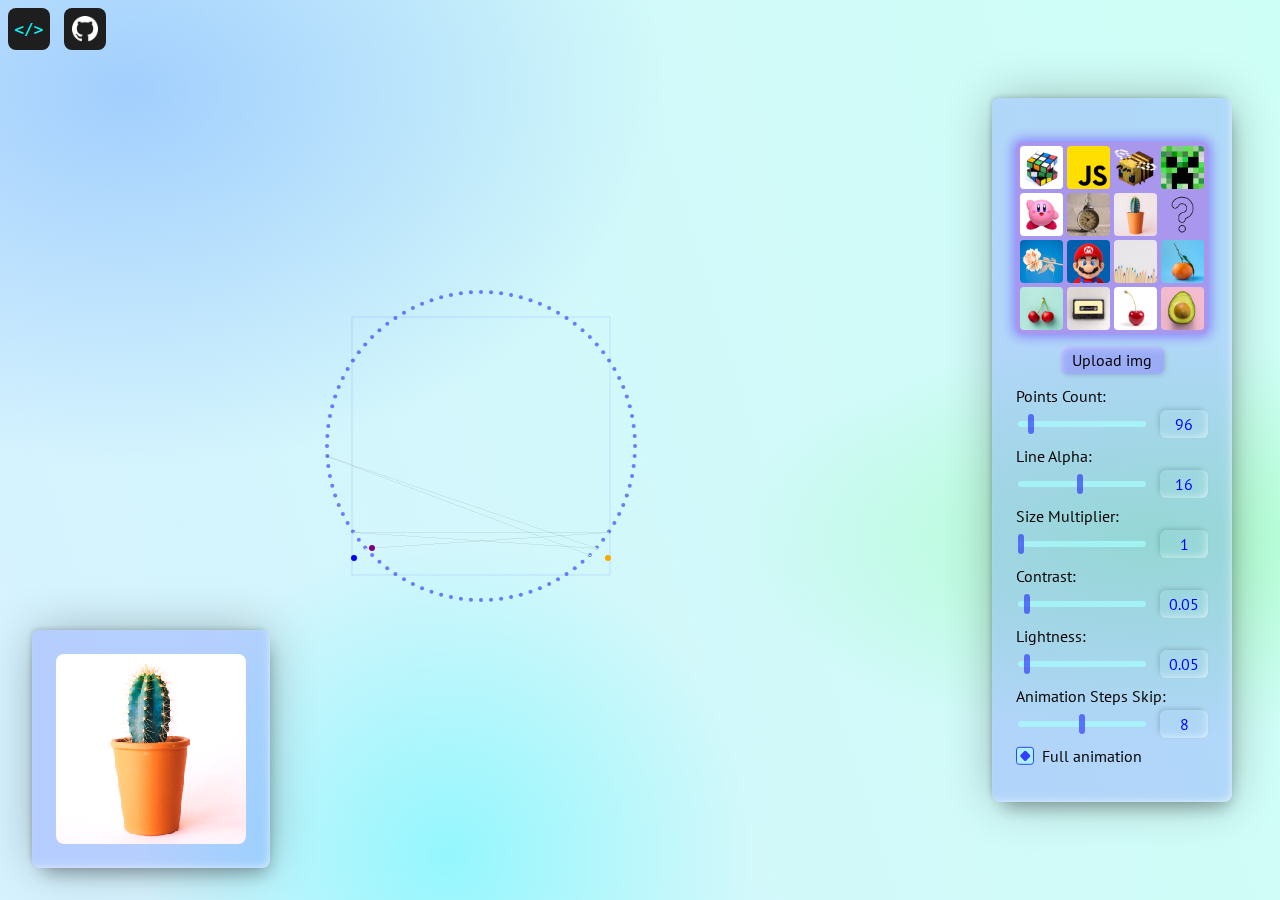
<file: index.html>
<!DOCTYPE html>
<html lang="en" style="height: 100%;">
<head>
	<meta charset="UTF-8">
	<meta name="viewport" content="width=device-width, initial-scale=1.0">
	<meta property="og:title" content="String Art" />
	<meta property="og:description" content="Implementation of the String Art program" />
	<meta property="og:type" content="website">
	<meta property="og:url" content="https://mixelte.github.io/stringArt/">
	<meta property="og:image" content="https://mixelte.github.io/stringArt/images/logo.png" />
	<meta property="og:image:type" content="image/png">
	<meta property="og:image:width" content="466">
	<meta property="og:image:height" content="314">
	<meta name="twitter:site" content="String Art">
	<meta name="twitter:title" content="String Art">
	<meta name="twitter:description" content="Implementation of the String Art program">
	<meta name="twitter:card" content="summary_large_image">
	<meta name="twitter:image:src" content="https://mixelte.github.io/stringArt/images/logo.png">
	<link rel="canonical" href="https://mixelte.github.io/stringArt/" />
	<title>String Art</title>
	<meta name="description" content="Програма рисует любую картинку с помощью верёвочек, последовательно переплетающихся по кругу."/>
	<link rel="shortcut icon" type="image/x-icon" href="favicon.ico">
	<link rel="stylesheet" href="https://fonts.googleapis.com/css?family=PT Sans|PT Sans Caption|PT Mono">
	<link rel="stylesheet" type="text/css" href="styles.css">
	<link rel="stylesheet" type="text/css" href="popup.css">
	<script src="out/main.js" type="module"></script>
</head>
<body>
	<!-- Yandex.Metrika counter -->
	<script type="text/javascript" >
		(function(m,e,t,r,i,k,a){m[i]=m[i]||function(){(m[i].a=m[i].a||[]).push(arguments)};
		m[i].l=1*new Date();
		for (var j = 0; j < document.scripts.length; j++) {if (document.scripts[j].src === r) { return; }}
		k=e.createElement(t),a=e.getElementsByTagName(t)[0],k.async=1,k.src=r,a.parentNode.insertBefore(k,a)})
		(window, document, "script", "https://mc.yandex.ru/metrika/tag.js", "ym");

		ym(94463240, "init", {
			clickmap:true,
			trackLinks:true,
			accurateTrackBounce:true
		});
	</script>
	<noscript><div><img src="https://mc.yandex.ru/watch/94463240" style="position:absolute; left:-9999px;" alt="" /></div></noscript>
	<!-- /Yandex.Metrika counter -->

	<div class="log" id="log">
	</div>
	<div class="log" id="log_errors">
	</div>
	<a class="gh_link" href="https://github.com/MixelTe/stringArt" target="_blank">
		<img src="./images/gitHub.png" alt="github">
	</a>
	<div class="canvas">
		<div>
			<canvas id="canvas">Canvas</canvas>
			<div class="lineAnim" id="lineAnim1"></div>
			<div class="lineAnim" id="lineAnim2"></div>
			<div class="lineAnim" id="lineAnim3"></div>
		</div>
	</div>
	<div class="currentImage">
		<canvas id="currentImage"></canvas>
	</div>
	<div class="bar">
		<div>
			<div style="display: none;">
				<span>Image: </span>
				<select id="img"></select>
			</div>
			<div id="selectImg"></div>
		</div>
		<div class="imgfile">
			<input type="file" id="imgfile" accept="image/*">
			<label for="imgfile">
				Upload img
			</label>
		</div>
		<div class="inputs">
			<div class="input">
				<div>Points Count: </div>
				<div>
					<input type="range" id="pointsCount" min="16" max="1024" step="16">
					<span id="pointsCount_display">00</span>
				</div>
			</div>
			<div class="input hide">
				<div>Min Line Offset: </div>
				<div>
					<input type="range" id="pointsOffset" min="1" max="128" step="4">
					<span id="pointsOffset_display">00</span>
				</div>
			</div>
			<div class="input hide">
				<div>Lines Count: </div>
				<div>
					<input type="range" id="linesCount" min="16" max="32000" step="128">
					<span id="linesCount_display">00</span>
				</div>
			</div>
			<div class="input">
				<div>Line Alpha: </div>
				<div>
					<input type="range" id="lineA" min="1" max="32" step="1">
					<span id="lineA_display">00</span>
				</div>
			</div>
			<div class="input">
				<div>Size Multiplier: </div>
				<div>
					<input type="range" id="sizeMul" min="1" max="3" step="0.1">
					<span id="sizeMul_display">00</span>
				</div>
			</div>
			<div class="input">
				<div>Contrast: </div>
				<div>
					<input type="range" id="contrast" min="0" max="1" step="0.05">
					<span id="contrast_display">00</span>
				</div>
			</div>
			<div class="input">
				<div>Lightness: </div>
				<div>
					<input type="range" id="lightness" min="0" max="1" step="0.05">
					<span id="lightness_display">00</span>
				</div>
			</div>
			<div class="input">
				<div>Animation Steps Skip: </div>
				<div>
					<input type="range" id="animSkipSteps" min="0" max="16" step="1">
					<span id="animSkipSteps_display">00</span>
				</div>
			</div>
			<div class="input_checkbox hide">
				<input type="checkbox" id="stopOnZero">
				<label for="stopOnZero">Stop on zero efficiency</label>
			</div>
			<div class="input_checkbox">
				<input type="checkbox" id="anim">
				<label for="anim">Full animation</label>
			</div>
		</div>
	</div>
</body>
</html>
</file>
<file: styles.css>
body {
	margin: 0px;
	min-height: 100%;
	display: flex;
	background: radial-gradient(at 35% 95%, rgba(0,249,255,0.3) 0%, transparent 26%),
	radial-gradient(at 90% 60%, rgba(61,255,56,0.22) 0%, transparent 26%),
	radial-gradient(at 10% 10%, rgba(56,125,255,0.32) 0%, rgba(0,0,0,0) 33%),
	linear-gradient(253deg, #cefff6 0%, #d6f2ff 100%);
}
* {
	font-family: "PT Sans", Arial, Helvetica, sans-serif;
}

.canvas {
	width: 100%;
	height: 100vh;
	margin-left: 0px;
	margin-right: 310px;
	overflow: hidden;
	box-sizing: border-box;
}
.canvas > div {
	width: calc(100% - 8px);
	height: calc(100% - 8px);
	position: relative;
}

canvas {
	image-rendering: pixelated;
}

.bar, .currentImage {
	z-index: 2;
	right: 48px;
	top: 50%;
	transform: translateY(-50%);
	position: fixed;
	flex-shrink: 0;
	align-self: stretch;
	display: flex;
	flex-direction: column;
	gap: 16px;
	padding: 36px 24px;
	width: 240px;
	/* border: 1px solid rgba(148, 0, 211, 0.5); */
	border-radius: 8px;
	background-color: rgba(0, 0, 255, 0.15);
	box-sizing: border-box;
	box-shadow:  rgba(0, 0, 0, 0.31) 0px 0px 50px -4px,
		rgba(0, 0, 0, 0.32) 4px 11px 18px -7px,
		rgba(255, 255, 255, 0.5) -4px -4px 7px -3px inset,
		rgba(0, 0, 0, 0.23) -2px -2px 6px -2px;
	transition: box-shadow 250ms;
}
.bar:hover, .currentImage:hover {
	box-shadow:  rgba(0, 0, 0, 0.31) 0px 0px 80px -10px,
		rgba(0, 0, 0, 0.32) 4px 16px 18px -5px,
		rgba(255, 255, 255, 0.5) -4px -4px 7px -4px inset,
		rgba(0, 0, 0, 0.23) -2px -2px 6px -4px;
}
.log {
	z-index: 4;
	left: -100%;
	bottom: 0;
	top: 0;
	position: fixed;
	flex-shrink: 0;
	align-self: stretch;
	box-sizing: border-box;
	display: flex;
	overflow: hidden;
	flex-direction: column;
	gap: 2px;
	padding: 12px;
	padding-left: 24px;
	width: 280px;
	max-height: 100vh;
	overflow-y: scroll;
	font-family: "PT Mono", monospace;
	background-color: #1e1e1e;
	resize: horizontal;
	box-shadow: 0px 0px 0px 0px #000000a8;
	transition: left 150ms, box-shadow 150ms;
}
.log::before, .gh_link {
	content: "</>";
	font-size: 16px;
	position: fixed;
	left: 8px;
	top: 8px;
	width: 42px;
	height: 42px;
	background-color: #1e1e1e;
	border-radius: 8px;
	color: aqua;
	display: flex;
	justify-content: center;
	align-items: center;
}
.log:hover {
	left: 0px;
	box-shadow: 4px 0px 10px 1px #000000a8;
}
.log:hover::before, .log:hover ~ .log::before {
	opacity: 0;
}
.log * {
	position: relative;
	color: aqua;
}
.log *::before {
	content: "";
	position: absolute;
	left: -8px;
	top: 8px;
	width: 4px;
	height: 4px;
	background-color: currentColor;
	border-radius: 50%;
}
.log .error {
	color: tomato;
}
#log_errors::before {
	top: 64px;
	color: tomato;
}
#log_errors:not(:has(*))::before {
	display: none;
}
.log::-webkit-scrollbar {
	width: 12px;
}
.log::-webkit-scrollbar-thumb {
	background-color: aqua;
	border-radius: 4px;
	box-shadow: inset -3px 0 0 #1e1e1e, inset -7px 0 3px #00b5b5;
}
.log::-webkit-scrollbar-corner {
	background-color: aqua;
}

.gh_link {
	z-index: 2;
	left: 64px;
	box-shadow: 0 0 0 0 white;
	transition: box-shadow 250ms;
	cursor: pointer;
}
.gh_link:hover {
	box-shadow: 0 0 1px 2px white;
}
.gh_link img {
	width: 60%;
	height: 60%;
}

#selectImg {
	margin-top: 8px;
	aspect-ratio: 1;
	display: grid;
	grid-template-columns: 1fr 1fr 1fr 1fr;
	gap: 4px;
	background-color: rgba(148, 0, 211, 0.3);
	padding: 4px;
	border-radius: 6px;
	box-shadow: 0px 0px 12px 3px #5100ff63;
	transition: box-shadow 250ms;
}
#selectImg:hover {
	box-shadow: 0px 0px 12px 6px #5100ff63;
}
#selectImg button {
	background-color: transparent;
	border: none;
	padding: 0;
	margin: 0;
	display: flex;
}
#selectImg img {
	width: 100%;
	border-radius: 4px;
	cursor: pointer;
	transition: box-shadow 250ms;
	box-shadow: 0px 0px 0px 0px #4f00ffad;
}
#selectImg img:hover {
	transition: box-shadow 50ms;
	box-shadow: 0px 0px 12px 3px #4f00ffad;
}
.lineAnim {
	position: absolute;
	left: -10px;
	top: -10px;
	width: 6px;
	height: 6px;
	border-radius: 50%;
	background-color: blue;
	transform: translate(-50%, -50%);
}
#lineAnim2 {
	background-color: orange;
}
#lineAnim3 {
	background-color: purple;
}

.input div:last-child {
	display: grid;
	gap: 16px;
	grid-template-columns: auto 48px;
	align-items: center;
	margin-top: 4px;
}
.input :last-child :last-child {
	color: blue;
	text-align: center;
	padding: 4px 0;
	border-radius: 6px;
	box-shadow: rgba(255, 255, 255, 0.5) -4px -4px 7px -3px inset,
				rgba(0, 0, 0, 0.23) -2px -2px 6px -2px;
}
input[type="range"], .rangeInput {
	-webkit-appearance: none;
	appearance: none;
	width: 100%;
	height: 6px;
	background: rgb(168, 253, 253);
	border-radius: 4px;
	opacity: 0.7;
	transition: opacity 200ms;
}

input[type="range"]:hover, .rangeInput:hover {
	opacity: 1;
}

input[type="range"]::-webkit-slider-thumb, .rangeInput::-webkit-slider-thumb {
	-webkit-appearance: none;
	appearance: none;
	width: 6px;
	height: 20px;
	border-radius: 4px;
	background: blue;
	opacity: 0.7;
	cursor: pointer;
	transition: opacity 200ms;
}

input[type="range"]::-webkit-slider-thumb:hover, .rangeInput::-webkit-slider-thumb:hover {
	opacity: 1;
}

input[type="range"]::-moz-range-thumb, .rangeInput::-moz-range-thumb {
	width: 25px;
	height: 25px;
	background: #04AA6D;
	cursor: pointer;
}
input[type="checkbox"] {
	appearance: none;
	background-color: rgb(168, 253, 253);
	margin: 0;
	font: inherit;
	color: currentColor;
	width: 1.15em;
	height: 1.15em;
	border: 0.1em solid blue;
	border-radius: 0.2em;
	transform: translateY(-0.075em);
	display: flex;
	align-items: center;
	justify-content: center;
	align-self: end;
	transition: opacity 200ms;
	opacity: 0.7;
}
input[type="checkbox"]:hover, input[type="checkbox"]:focus-visible {
	opacity: 1;
}
input[type="checkbox"]::before {
	content: "";
	width: 50%;
	height: 50%;
	border-radius: 0.1em;
	transform: scale(0) rotate(0deg);
	transition: 120ms transform ease-in-out;
	background-color: blue;
}
input[type="checkbox"]:checked::before {
	transform: scale(1) rotate(135deg);
}
.inputs {
	display: grid;
	gap: 8px 16px;
}
@media screen and (max-height: 630px) {
	.bar {
		width: 400px;
	}
	#selectImg {
		grid-template-columns: repeat(8, 1fr);
		aspect-ratio: 0;
	}
	.inputs {
		grid-template-columns: 1fr 1fr;
	}
}
.input_checkbox {
	display: flex;
	gap: 8px;
	align-self: end;
}

.imgfile {
	text-align: center;
}

.imgfile input {
	left: -1000px;
	opacity: 0;
	position: fixed;
}

.imgfile label {
	padding: 4px 12px;
	border: none;
	border-radius: 6px;
	font-size: 16px;
	cursor: pointer;
	background-color: rgba(81, 0, 255, 0.2);
	box-shadow: rgba(255, 255, 255, 0.5) 4px 4px 7px -3px inset,
				rgba(0, 0, 0, 0.23) 2px 2px 6px -2px;
	transition: box-shadow 200ms, background-color 200ms;
}
.imgfile label:hover, .imgfile input:focus ~ label {
	background-color: rgba(81, 0, 255, 0.3);
	box-shadow: rgba(255, 255, 255, 0.5) 4px 4px 7px -2px inset,
				rgba(0, 0, 0, 0.23) 2px 2px 6px -1px;

}

.currentImage {
	left: 32px;
	bottom: 32px;
	transform: none;
	top: auto;
	padding: 24px;
	width: fit-content;
}
#currentImage {
	max-width: 190px;
	max-height: 300px;
	width: fit-content;
	height: fit-content;
	border-radius: 8px;
}

.hide {
	display: none;
}
</file>
<file: popup.css>
.popup {
	--popup-back: #b0d7f8;
	--popup-border: #789cff;
	position: fixed;
	top: 0;
	left: 0;
	right: 0;
	bottom: 0;
	z-index: 10000;
	background-color: rgba(0, 0, 0, 0.3);
	backdrop-filter: blur(2px);
	display: flex;
	justify-content: center;
	align-items: center;
}
.popup-block {
	--popup-margin: 1rem;
	position: relative;
	display: flex;
    flex-direction: column;
	background-color: var(--popup-back);
	/* border: 0.5em solid var(--popup-border); */
	border-radius: 1em;
	font-size: 1.2rem;
	min-width: 15em;
    min-height: 8em;
	max-height: 100vh;
	/* box-shadow: 0.5em 1em 1em -1em black; */

	box-shadow:  rgba(0, 0, 0, 0.31) 0px 0px 50px -4px,
		rgba(0, 0, 0, 0.32) 4px 11px 18px -7px,
		rgba(255, 255, 255, 0.5) -4px -4px 7px -1px inset,
		rgba(0, 0, 0, 0.23) -2px -2px 6px -1px;
}

.popup-header {
	display: flex;
	justify-content: center;
	align-items: center;
	margin: var(--popup-margin);
}
.popup-title {
	font-size: 1.2em;
	text-align: center;
}
.popup-close {
	position: absolute;
	right: -0.4em;
	top: -0.4em;
	display: flex;
	justify-content: center;
	align-items: center;
	background-color: var(--popup-border);
	border: none;
	border-radius: 0 1em 0 1em;
	border-radius: 1em;
	width: 1.7em;
	height: 1.7em;
	outline: none;
	font-size: inherit;
}
.popup-close:hover,
.popup-close:focus {
	color: tomato;
}

.popup-content {
	margin: 0em var(--popup-margin);
	flex-grow: 1;
	overflow: auto;
	overflow: overlay;
}
.popup-content::-webkit-scrollbar {
	width: 7px;
	height: 7px;
}
.popup-content::-webkit-scrollbar-track {
  background-color: transparent;
	/* background: #f1f1f1; */
}
.popup-content::-webkit-scrollbar-thumb {
  background-color: rgba(136, 136, 136, 0.65);
  border-radius: 4px;
}
.popup-content::-webkit-scrollbar-thumb:hover {
  background-color: rgba(136, 136, 136);
	/* background: #555; */
}

.popup-footer {
	display: flex;
	justify-content: space-evenly;
	background-color: var(--popup-border);
	border-radius: 0 0 1em 1em;
	/* margin: 1em -1px -0.2em -1px; */

	box-shadow:	rgba(255, 255, 255, 0.5) -4px -4px 7px -3px inset;
}
.popup-footer-reverse {
	flex-direction: row-reverse;
}
.popup-footer button {
	position: relative;
	border: none;
	background-color: transparent;
	padding: 0 1em 0.1em 1em;
	font-size: inherit;
	font-weight: bold;
	outline: none;
}
.popup-footer button::after {
	content: "";
	position: absolute;
	width: 100%;
	height: 0.1em;
	background-color: currentColor;
	bottom: 0;
	left: 0;
	transition: transform 125ms ease-in-out;
	transform: scaleX(0);
}
.popup-footer button:hover::after,
.popup-footer button:focus::after {
	transform: scaleX(1);
}

.popup-contextMenu {
	list-style: none;
    padding-left: 0.8rem;
}
.popup-contextMenu ul {
	display: none;
}
.popup-contextMenu li {
	padding-right: 0;
	cursor: pointer;
}
.popup-contextMenu li > :first-child {
	padding-top: 0.2em;
}
.popup-contextMenu li > :last-child {
	padding-bottom: 0.2em;
}
.popup-contextMenu-arrow {
	display: inline-block;
	width: 0.5em;
	height: 0.5em;
	margin-left: 0.4em;
	background-color: currentColor;
	clip-path: polygon(0% 0%, 100% 0%, 100% 100%);
	transform: translateY(-0.05em) rotate(45deg);
}
.popup-contextMenu-open > ul {
	display: block;
}
.popup-contextMenu button {
	background-color: transparent;
	border: none;
	outline: none;
	font-size: inherit;
}
.popup-contextMenu-open > button .popup-contextMenu-arrow {
	transform: translateY(-0.15em) rotate(135deg);
}
.popup-contextMenu li > button {
	position: relative;
	display: block;
	text-align: left;
	width: 100%;
}
.popup-contextMenu li > button::after {
	content: "";
	position: absolute;
	display: inline-block;
	left: -0.6em;
	top: 50%;
	width: 0.4em;
	height: 0.4em;
	background-color: lightgreen;
	border-radius: 50%;
	transform: scale(0.8) translateY(-30%);
	transition: transform, 200ms ease-in-out;
}
.popup-contextMenu li > button:hover::after,
.popup-contextMenu li > button:focus::after {
	background-color: lightblue;
	transition: transform 0ms ease-in-out;
	transform: scale(1.2) translateY(-30%);
}
</file>
